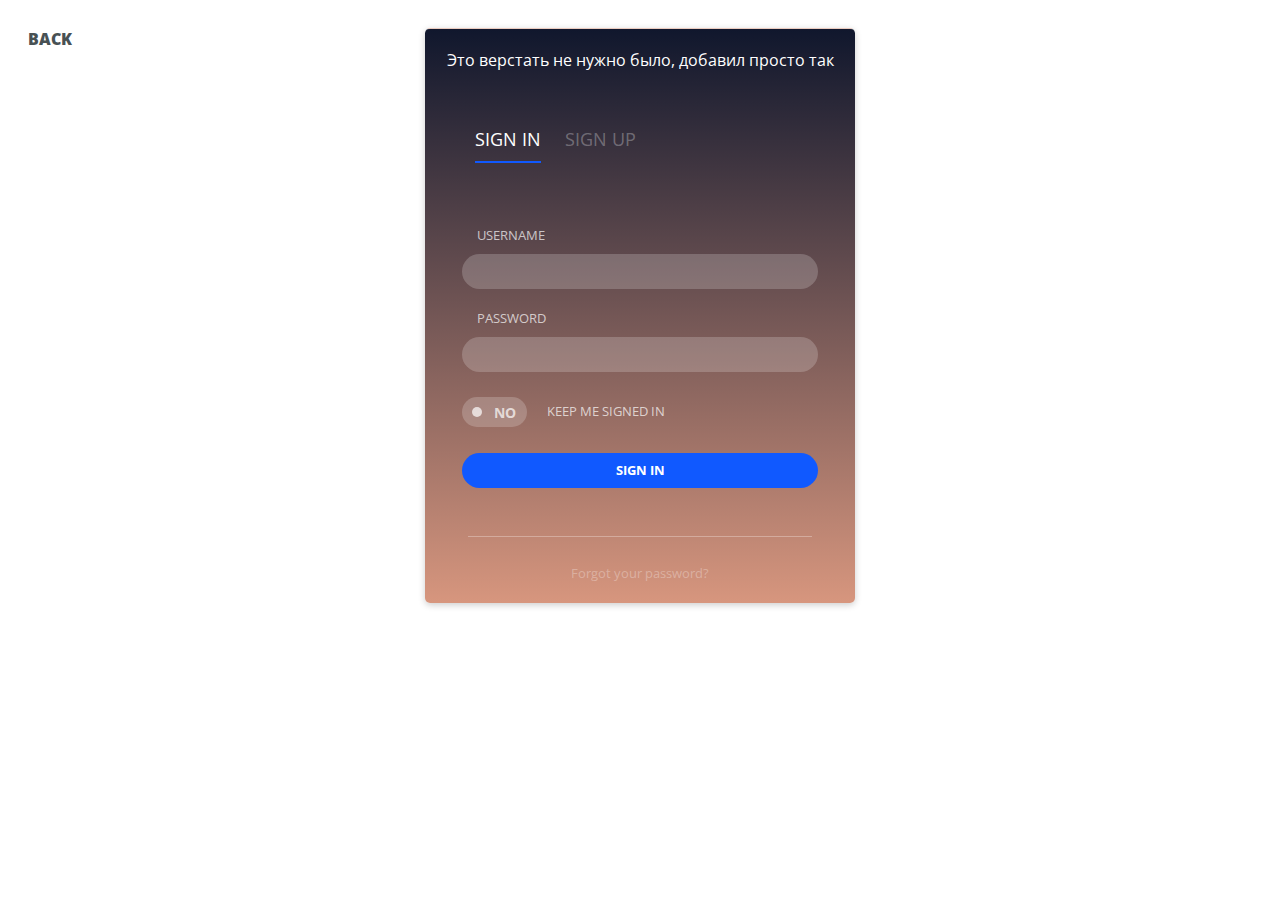
<file: login-form/login.html>
<!DOCTYPE html>
<html lang="en">
<head>
  <meta charset="UTF-8">
  <title>Это верстать не нужно было, но я добавил</title>
  <link rel="stylesheet" type="text/css" href="style.css">
</head>
<body>

  <div id="login-bg"></div>

  <link href='https://fonts.googleapis.com/css?family=Open+Sans:400,300,700' rel='stylesheet' type='text/css'>

  <a href="../index.html" id="back">BACK</a>

  <div class="container">

    <div class="frame">
      <div style="color: #fff; margin-top: 20px; text-align: center;">
        Это верстать не нужно было, добавил просто так
      </div>
      <div class="nav">
        <ul class="links">
          <li class="signin-active"><a class="btn">Sign in</a></li>
          <li class="signup-inactive"><a class="btn">Sign up </a></li>
        </ul>
      </div>
      <div ng-app ng-init="checked = false">
        <form class="form-signin" action="" method="post" name="form">
          <label for="username">Username</label>
          <input class="form-styling" type="text" name="username" placeholder=""/>
          <label for="password">Password</label>
          <input class="form-styling" type="text" name="password" placeholder=""/>
          <input type="checkbox" id="checkbox"/>
          <label for="checkbox" ><span class="ui"></span>Keep me signed in</label>
          <div class="btn-animate">
            <a class="btn-signin">Sign in</a>
          </div>
        </form>
        
        <form class="form-signup" action="" method="post" name="form">
          <label for="fullname">Full name</label>
          <input class="form-styling" type="text" name="fullname" placeholder=""/>
          <label for="email">Email</label>
          <input class="form-styling" type="text" name="email" placeholder=""/>
          <label for="password">Password</label>
          <input class="form-styling" type="text" name="password" placeholder=""/>
          <label for="confirmpassword">Confirm password</label>
          <input class="form-styling" type="text" name="confirmpassword" placeholder=""/>
          <a ng-click="checked = !checked" class="btn-signup">Sign Up</a>
        </form>

        <div  class="success">
          <svg width="270" height="270" xmlns="http://www.w3.org/2000/svg" xmlns:xlink="http://www.w3.org/1999/xlink" x="0px" y="0px"
          viewBox="0 0 60 60" id="check" ng-class="checked ? 'checked' : ''">
          <path fill="#ffffff" d="M40.61,23.03L26.67,36.97L13.495,23.788c-1.146-1.147-1.359-2.936-0.504-4.314
          c3.894-6.28,11.169-10.243,19.283-9.348c9.258,1.021,16.694,8.542,17.622,17.81c1.232,12.295-8.683,22.607-20.849,22.042
          c-9.9-0.46-18.128-8.344-18.972-18.218c-0.292-3.416,0.276-6.673,1.51-9.578" />
          <div class="successtext">
           <p> Thanks for signing up! Check your email for confirmation.</p>
         </div>
       </div>
     </div>

     <div class="forgot">
      <a href="#">Forgot your password?</a>
    </div>

    <div>
      <div class="cover-photo"></div>
      <div class="profile-photo"></div>
      <h1 class="welcome">Welcome, %Name</h1>
      <a class="btn-goback" value="Refresh" onClick="window.location.replace('../index.html')">Go back</a>
    </div>
  </div>


</div>

<script
src="https://code.jquery.com/jquery-3.4.1.min.js"
integrity="sha256-CSXorXvZcTkaix6Yvo6HppcZGetbYMGWSFlBw8HfCJo="
crossorigin="anonymous"></script>
<script src="script.js"></script>

</body>
</html>
</file>
<file: login-form/style.css>
html, body * { box-sizing: border-box; font-family: 'Open Sans', sans-serif; }

body {
/*  background: url("../img/@1x/bg-log.png");
  background-size: cover;
  background-repeat: no-repeat;*/
}

.container {
  width: 100%;
  padding-top: 20px;
  padding-bottom: 40px;
}

.frame {
  height: 575px;
  width: 430px;
  background:
    linear-gradient(
    rgba(16,23,45,1),
    rgba(215,150,126,1)),
    url(https://dl.dropboxusercontent.com/u/22006283/preview/codepen/clouds-cloudy-forest-mountain.jpg) no-repeat center center;
  background-size: cover;
  margin-left: auto;
  margin-right: auto;
  border-top: solid 1px rgba(255,255,255,.5);
  border-radius: 5px;
  box-shadow: 0px 2px 7px rgba(0,0,0,0.2);
  overflow: hidden;
  transition: all .5s ease;
}

#back{
  position: absolute;
  
  background-color: #fff;
  color: #485154;
  font-weight: 900;
  padding: 20px;
  max-width: 100px;
  max-height: 100px;
  border-radius: 1000px;
  text-decoration: none;
  transition: all .1s;
}
#back:hover{
  transform: scale(1.05);
}

.frame-long {
  height: 615px;
}

.frame-short {
  height: 400px;
  margin-top: 50px;
  box-shadow: 0px 2px 7px rgba(0,0,0,0.1);
}

.nav {
  width: 100%;
  height: 100px;
  padding-top: 40px;
  opacity: 1;
  transition: all .5s ease;
}

.nav-up {
  transform: translateY(-100px);
  opacity: 0;
}

li {
  padding-left: 10px;
  font-size: 18px;
  display: inline;
  text-align: left;
  text-transform: uppercase;
  padding-right: 10px;
  color: #ffffff;
}

.signin-active a {
  padding-bottom: 10px;
  color: #ffffff;
  text-decoration: none;
  border-bottom: solid 2px #1059FF;
  transition: all .25s ease;
  cursor: pointer;
}

.signin-inactive a {
  padding-bottom: 0;
  color: rgba(255,255,255,.3);
  text-decoration: none;
  border-bottom: none;
  cursor: pointer;
}

.signup-active a {
  cursor: pointer;
  color: #ffffff;
  text-decoration: none;
  border-bottom: solid 2px #1059FF;
  padding-bottom: 10px;
}

.signup-inactive a {
  cursor: pointer;
  color: rgba(255,255,255,.3);
  text-decoration: none;
  transition: all .25s ease;
}

.form-signin {
  width: 430px;
  height: 375px;
	font-size: 16px;
	font-weight: 300;
  padding-left: 37px;
  padding-right: 37px;
  padding-top: 55px;
  transition: opacity .5s ease, transform .5s ease;
}

.form-signin-left {
  transform: translateX(-400px);
  opacity: .0;
}

.form-signup {
  width: 430px;
  height: 375px;
	font-size: 16px;
	font-weight: 300;
  padding-left: 37px;
  padding-right: 37px;
  padding-top: 55px;
  position: relative;
  top: -375px;
  left: 400px;
  opacity: 0;
  transition: all .5s ease;
}

.form-signup-left {
  transform: translateX(-399px);
  opacity: 1;
}

.form-signup-down {
  top: 0px;
  opacity: 0;
}

.success {
  width: 80%;
  height: 150px;
  text-align: center;
  position: relative;
  top: -890px;
  left: 450px;
  opacity: .0;
  transition: all .8s .4s ease;
}

.success-left {
  transform: translateX(-406px);
  opacity: 1;
}

.successtext {
  color: #ffffff;
	font-size: 16px;
	font-weight: 300;
  margin-top: -35px;
  padding-left: 37px;
  padding-right: 37px;
}

#check path {
    stroke: #ffffff;
    stroke-linecap:round;
    stroke-linejoin:round;
    stroke-width: .85px;
    stroke-dasharray: 60px 300px;
    stroke-dashoffset: -166px;
    fill: rgba(255,255,255,.0);
    transition: stroke-dashoffset 2s ease .5s, fill 1.5s ease 1.0s;
}

#check.checked path {
    stroke-dashoffset: 33px;
    fill: rgba(255,255,255,.03);
}

.form-signin input, .form-signup input {
  color: #ffffff;
  font-size: 13px;
}

.form-styling {
  width: 100%;
  height: 35px;
	padding-left: 15px;
	border: none;
	border-radius: 20px;
  margin-bottom: 20px;
  background: rgba(255,255,255,.2);
}

label {
  font-weight: 400;
  text-transform: uppercase;
  font-size: 13px;
  padding-left: 15px;
  padding-bottom: 10px;
  color: rgba(255,255,255,.7);
  display: block;
}

:focus {outline: none;
}

.form-signin input:focus, textarea:focus, .form-signup input:focus, textarea:focus {
    background: rgba(255,255,255,.3);
    border: none; 
    padding-right: 40px;
    transition: background .5s ease;
 }

[type="checkbox"]:not(:checked),
[type="checkbox"]:checked {
  position: absolute;
  display: none;
}

[type="checkbox"]:not(:checked) + label,
[type="checkbox"]:checked + label {
  position: relative;
  padding-left: 85px;
  padding-top: 2px;
  cursor: pointer;
  margin-top: 8px;
}

[type="checkbox"]:not(:checked) + label:before,
[type="checkbox"]:checked + label:before,
[type="checkbox"]:not(:checked) + label:after,
[type="checkbox"]:checked + label:after {
  content: '';
  position: absolute;
}

[type="checkbox"]:not(:checked) + label:before,
[type="checkbox"]:checked + label:before {
  width: 65px; 
  height: 30px;
  background: rgba(255,255,255,.2);
  border-radius: 15px;
  left: 0; 
  top: -3px;
  transition: all .2s ease;
}

[type="checkbox"]:not(:checked) + label:after,
[type="checkbox"]:checked + label:after {
  width: 10px; 
  height: 10px;
  background: rgba(255,255,255,.7);
  border-radius: 50%;
  top: 7px; 
  left: 10px;
  transition: all .2s ease;
}

/* on checked */
[type="checkbox"]:checked + label:before {
  background: #0F4FE6; 
}

[type="checkbox"]:checked + label:after {
  background: #ffffff;
  top: 7px; 
  left: 45px;
}

[type="checkbox"]:checked + label .ui,
[type="checkbox"]:not(:checked) + label .ui:before,
[type="checkbox"]:checked + label .ui:after {
  position: absolute;
  left: 6px;
  width: 65px;
  border-radius: 15px;
  font-size: 14px;
  font-weight: bold;
  line-height: 22px;
  transition: all .2s ease;
}

[type="checkbox"]:not(:checked) + label .ui:before {
  content: "no";
  left: 32px;
  color: rgba(255,255,255,.7);
}

[type="checkbox"]:checked + label .ui:after {
  content: "yes";
  color: #ffffff;
}

[type="checkbox"]:focus + label:before {
  box-sizing: border-box;
  margin-top: -1px;
}

.btn-signup {
  float: left;
  font-weight: 700;
  text-transform: uppercase;
  font-size: 13px;
  text-align: center;
  color: #ffffff;
  padding-top: 8px;
  width: 100%;
  height: 35px;
	border: none;
	border-radius: 20px;
  margin-top: 23px;
  background-color: #1059FF;
}

.btn-signin {
  float: left;
  padding-top: 8px;
  width: 100%;
  height: 35px;
	border: none;
	border-radius: 20px;
  margin-top: -8px;
}

.btn-animate {
  float: left;
  font-weight: 700;
  text-transform: uppercase;
  font-size: 13px;
  text-align: center;
  color: rgba(255,255,255, 1);
  padding-top: 8px;
  width: 100%;
  height: 35px;
	border: none;
	border-radius: 20px;
  margin-top: 23px;
  background-color: rgba(16,89,255, 1);
  left: 0px;
  top: 0px;
  transition: all .5s ease, top .5s ease .5s, height .5s ease .5s, background-color .5s ease .75s; 
}

.btn-animate-grow {
  width: 130%;
  height: 625px;
  position: relative;
  left: -55px;
  top: -420px;
  color: rgba(255,255,255,0);
  background-color: rgba(255,255,255,1);
}

a.btn-signup:hover, a.btn-signin:hover {
    cursor: pointer; 
    background-color: #0F4FE6;
    transition: background-color .5s; 
}

.forgot {
  height: 100px;
  width: 80%;
  margin-left: auto;
  margin-right: auto;
  text-align: center;
  padding-top: 24px;
  margin-top: -535px;
  border-top: solid 1px rgba(255,255,255,.3);
  transition: all 0.5s ease;
}

.forgot-left {
  transform: translateX(-400px);
  opacity: 0;
}

.forgot-fade {
  opacity: 0;
}

.forgot a {
  color: rgba(255,255,255,.3);
  font-weight: 400;
  font-size: 13px;
  text-decoration: none;
}

.welcome {
  width: 100%;
  height: 50px;
  position: relative;
  color: rgba(35,43,85,0.75);
  opacity: 0;
  transition: transform 1.5s ease .25s, opacity .1s ease 1s;
}

.welcome-left {
  transform: translateY(-780px);
  opacity: 1; 
}

.cover-photo {
  height: 150px;
  position: relative;
  left: 0px;  top: -900px;
  background:
    linear-gradient(
    rgba(35,43,85,0.75),
    rgba(35,43,85,0.95)),
    url(https://dl.dropboxusercontent.com/u/22006283/preview/codepen/landscape-nature-man-person.jpeg);
  background-size: cover;
  opacity: 0;
  transition: all 1.5s ease 0.55s;
}

.cover-photo-down {
  top: -575px;
  opacity: 1;
}

.profile-photo {
  height: 125px;
  width: 125px;
  position: relative;
  border-radius: 70px;
  left: 155px;
  top: -1000px;
  background: url(https://dl.dropboxusercontent.com/u/22006283/preview/codepen/nature-water-rocks-hiking.jpg);
  background-size: 100% 135%;
  background-position: 100% 100%;
  opacity: 0;
  transition: top 1.5s ease 0.35s, opacity .75s ease .5s;
  border: solid 3px #ffffff;
}

.profile-photo-down {
  top: -636px;
  opacity: 1;
}

h1 {
  color: #ffffff;
  font-size: 35px;
	font-weight: 300;
  text-align: center;
}

.btn-goback {
  position: relative;
  margin-right: auto;
  top: -400px;
  float: left;
  padding: 8px;
  width: 83%;
  margin-left: 37px;
  margin-right: 37px;
  height: 35px;
	border-radius: 20px;
  font-weight: 700;
  text-transform: uppercase;
  font-size: 13px;
  text-align: center;
  color: #1059FF;
  margin-top: -8px;
  border: solid 1px #1059FF;
  opacity: 0;
  transition: top 1.5s ease 0.35s, opacity .75s ease .5s;
}

.btn-goback-up {
  top: -1080px;
  opacity: 1;
}

a.btn-goback:hover {
    cursor: pointer; 
    background-color: #0F4FE6;
    transition: all .5s; 
    color: #ffffff;
}
</file>
